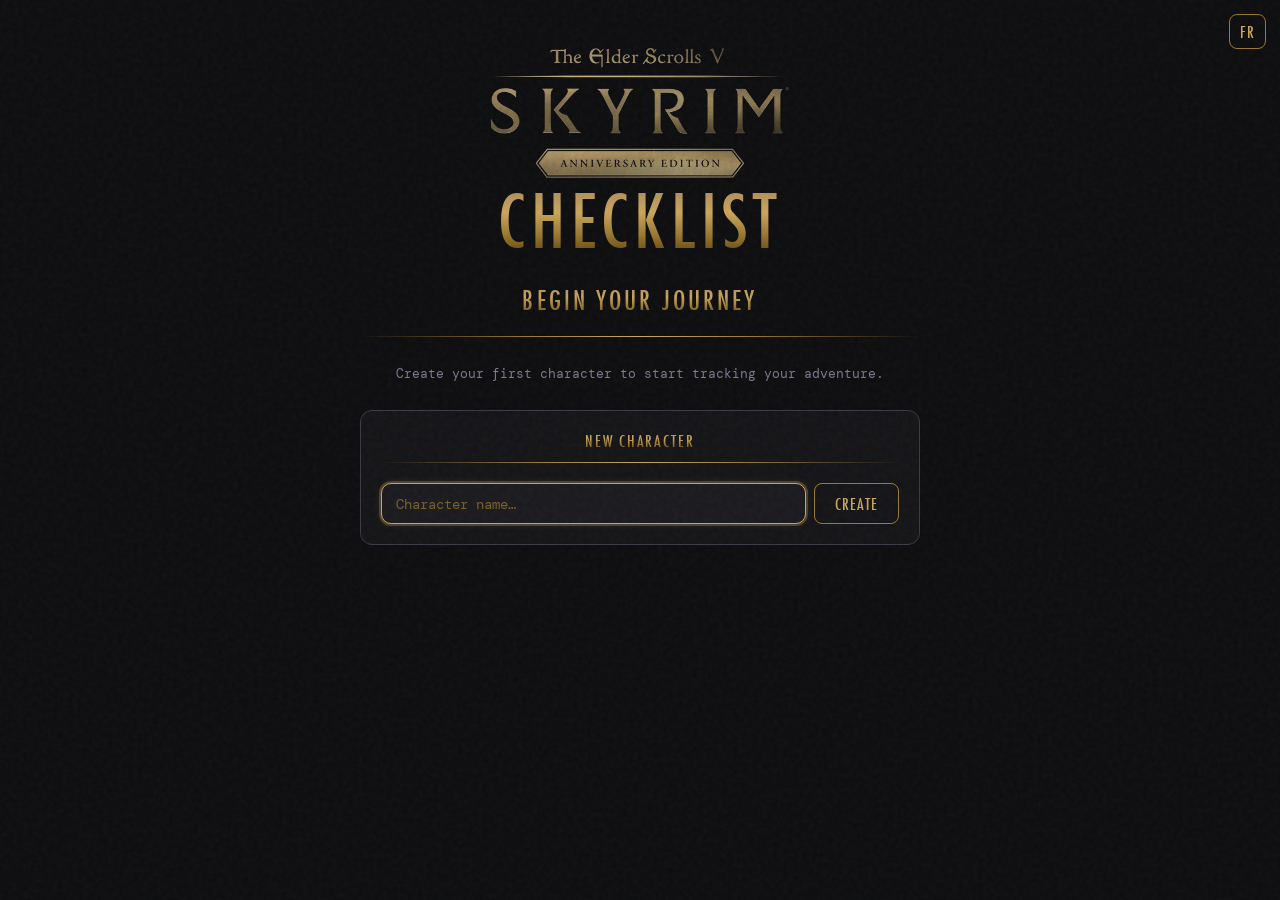
<file: index.html>
<!doctype html>
<html lang="fr">
  <head>
    <meta charset="UTF-8" />
    <meta name="viewport" content="width=device-width, initial-scale=1.0" />
    <meta name="theme-color" content="#0d0d0f" />
    <link rel="icon" type="image/x-icon" href="assets/images/logos/favicon.ico" />
    <title>Skyrim AE Checklist — Personnages</title>

    <link rel="preload" href="assets/images/logos/logo_title.webp" as="image" fetchpriority="high" />

    <link rel="preconnect" href="https://fonts.googleapis.com" />
    <link rel="preconnect" href="https://fonts.gstatic.com" crossorigin />
    <link
      rel="preload"
      as="style"
      href="https://fonts.googleapis.com/css2?family=DM+Mono:wght@300;400;500&family=Syne:wght@400;600;800&display=swap"
      onload="this.onload=null;this.rel='stylesheet'"
    />
    <noscript>
      <link
        href="https://fonts.googleapis.com/css2?family=DM+Mono:wght@300;400;500&family=Syne:wght@400;600;800&display=swap"
        rel="stylesheet"
      />
    </noscript>

    <link rel="stylesheet" href="css/style.css" />
  </head>

  <body>

    <!-- Bouton langue — fixé en haut à droite -->
    <button class="lang-btn" onclick="toggleLang()"></button>

    <main class="welcome-page">

      <div class="welcome-inner">

        <!-- Logo + titre -->
        <div class="welcome-hero">
          <img
            class="welcome-logo"
            src="assets/images/logos/logo_title.webp"
            alt="Skyrim"
            width="512"
            height="224"
            fetchpriority="high"
          />
          <p class="welcome-checklist-label">Checklist</p>
        </div>

        <!-- Titre section — injecté par JS (i18n) -->
        <h1 class="welcome-title" id="welcomeTitle"></h1>

        <!-- Ligne décorative -->
        <div class="welcome-divider"></div>

        <!-- Liste des profils -->
        <div id="profileList" class="welcome-profile-list" role="list"></div>

        <!-- Formulaire nouveau personnage -->
        <div class="welcome-new-wrap">
          <p class="welcome-new-label" id="newCharLabel"></p>
          <div class="welcome-divider"></div>
          <div class="welcome-new-form">
            <input
              type="text"
              id="profileNameInput"
              class="welcome-name-input"
              maxlength="30"
              autocomplete="off"
              aria-label="New character name"
            />
            <button class="welcome-btn-create" id="btnCreate"></button>
          </div>
        </div>

      </div>

    </main>

    <script src="script/i18n.js"></script>
    <script src="script/profiles.js"></script>
    <script>
      /* ── Utilitaires ── */
      function escHtml(s) {
        return String(s)
          .replace(/&/g, '&amp;')
          .replace(/</g, '&lt;')
          .replace(/>/g, '&gt;')
          .replace(/"/g, '&quot;');
      }

      /* ── Applique les traductions aux éléments statiques ── */
      function applyI18n() {
        document.getElementById('welcomeTitle').textContent    = t('selectTitle');
        document.getElementById('newCharLabel').textContent    = t('newCharacter');
        document.getElementById('profileNameInput').placeholder = t('placeholder');
        document.getElementById('btnCreate').textContent       = t('btnCreate');
        document.querySelector('.lang-btn').textContent        = t('langBtn');
      }

      /* ── Redirection vers la checklist ── */
      function playProfile(id) {
        localStorage.setItem(ACTIVE_PROFILE_KEY, id);
        window.location.href = 'skyrim.html';
      }

      /* ── Suppression d'un profil ── */
      function confirmDeleteProfile(id, name) {
        if (!confirm(t('deleteConfirm')(name))) return;
        deleteProfile(id);
        renderProfiles();
      }

      /* ── Rendu de la liste des profils ── */
      function renderProfiles() {
        const profiles = getProfiles();
        const list = document.getElementById('profileList');
        const inner = document.querySelector('.welcome-inner');
        const titleEl = document.getElementById('welcomeTitle');
        const locale = getLang() === 'fr' ? 'fr-CA' : 'en-CA';

        if (profiles.length === 0) {
          inner.classList.add('welcome-inner--first-run');
          titleEl.textContent = t('firstRunTitle');
          const sub = document.createElement('p');
          sub.className = 'welcome-first-run-sub';
          sub.textContent = t('firstRunSub');
          list.innerHTML = '';
          list.appendChild(sub);
          document.getElementById('profileNameInput').focus();
          return;
        }

        inner.classList.remove('welcome-inner--first-run');
        titleEl.textContent = t('selectTitle');

        list.innerHTML = profiles.map(p => {
          const pct  = getProfilePct(p.id);
          const date = new Date(p.createdAt).toLocaleDateString(locale);
          return `
<div class="welcome-profile-card" role="listitem">
  <div class="welcome-card-info">
    <span class="welcome-card-name">${escHtml(p.name)}</span>
    <span class="welcome-card-meta">${pct} · ${t('metaCreated')} ${date}</span>
  </div>
  <div class="welcome-card-actions">
    <button class="welcome-btn-play" onclick="playProfile('${p.id}')">${t('btnPlay')}</button>
    <button class="welcome-btn-delete" onclick="confirmDeleteProfile('${p.id}', '${escHtml(p.name).replace(/'/g, '&#39;')}')" aria-label="Delete ${escHtml(p.name)}">✕</button>
  </div>
</div>`;
        }).join('');
      }

      /* ── Création d'un nouveau personnage ── */
      function handleCreate() {
        const input = document.getElementById('profileNameInput');
        const name = (input.value || '').trim();
        if (!name) { input.focus(); return; }
        const profile = createProfile(name);
        playProfile(profile.id);
      }

      /* ── Init ── */
      migrateV1IfNeeded();
      applyI18n();
      renderProfiles();

      document.getElementById('btnCreate').addEventListener('click', handleCreate);
      document.getElementById('profileNameInput').addEventListener('keydown', e => {
        if (e.key === 'Enter') handleCreate();
      });
    </script>

  </body>
</html>
</file>
<file: css/style.css>
/*
 * style.css — Skyrim Checklist
 * ──────────────────────────────────────────────────────────────
 * Thème sombre inspiré de Skyrim : fond noir, accents dorés,
 * typographies FuturaCondensed (titres) + DM Mono (labels) + Syne (corps).
 *
 * Sections :
 *   1. Reset & polices locales
 *   2. Variables CSS (:root)
 *   3. Base (body, grain overlay)
 *   4. Layout (app, topbar, content)
 *   5. Header — logo, titre, completion %
 *   6. Progress bar globale
 *   7. Onglets (tabs-row, tab-btn)
 *   8. Zone de contenu + défilement
 *   9. Recherche (search-input, search-cat-label)
 *  10. Groupes (group, group-header, knotwork)
 *  11. Grilles de sections (acts-grid, story-radiant)
 *  12. Headers de colonnes/sections (act-col-header, etc.) — PARTAGÉ
 *  13. Items (item, item-label, checkbox, item-name)
 *  14. Storage badge
 *  15. Modal d'information
 *  16. Rendus spéciaux : Daedric · Dragon Shouts · Spells · Enchanting · Alchemy
 *  17. État vide (empty)
 *  18. Responsive (max-width 600px)
 */


/* ══════════════════════════════════════════════════════════════
   1. RESET & POLICES LOCALES
   ══════════════════════════════════════════════════════════════ */

*, *::before, *::after { box-sizing: border-box; margin: 0; padding: 0; }

/*
 * FuturaCondensed — utilisée pour tous les titres, labels majuscules,
 * boutons d'onglets, headers de colonnes. Fallback : Futura, sans-serif.
 */
@font-face {
  font-family: 'FuturaCondensed';
  src: url('../assets/fonts/Futura Condensed.ttf') format('truetype');
  font-weight: normal;
  font-display: swap; /* évite FOIT (flash de texte invisible) */
}

/*
 * DragonscriptRegular — police de l'alphabet Dovazhul (Dragon Language).
 * Utilisée uniquement pour les mots de Dragon Shouts (section Dragon Shouts).
 * Encodage personnalisé via DRAGON_SCRIPT_ENC dans app.js.
 */
@font-face {
  font-family: 'DragonscriptRegular';
  src: url('../assets/fonts/Dragon_script.ttf') format('truetype');
  font-weight: normal;
  font-display: swap;
}


/* ══════════════════════════════════════════════════════════════
   2. VARIABLES CSS
   ══════════════════════════════════════════════════════════════ */

:root {
  /* ── Palette de surface (fond sombre) ── */
  --bg:        #0d0d0f;  /* fond de page */
  --surface:   #141417;  /* topbar, modal */
  --surface2:  #1a1a1e;  /* hover, input */
  --border:    #2a2a30;  /* bordures subtiles */
  --border2:   #3a3a44;  /* bordures actives */

  /* ── Typographie ── */
  --text:      #e8e6f0;  /* texte principal */
  --muted:     #5a5870;  /* texte secondaire, labels discrets */
  --muted2:    #7a7890;
  --done-text: #44424f;  /* texte d'un item coché */
  --danger:    #ff5c6a;  /* erreur storage */

  /* ── Rayon de bordure ── */
  --radius:    10px;

  /* ── Palette dorée — 4 tons utilisés dans tous les dégradés ──
       gold-1: bronze chaud     gold-2: or brillant principal
       gold-3: or moyen         gold-4: or profond / ombré
  */
  --gold-1: #a8885a;
  --gold-2: #c9a55a;
  --gold-3: #9a7830;
  --gold-4: #5c420a;

  /*
   * Dégradés dorés partagés
   * --gold-gradient   : vertical (180deg) — textes, boutons actifs, fonds
   * --gold-line       : horizontal large  — lignes décoratives section-header
   * --gold-line-short : horizontal court  — lignes décoratives col-header
   */
  --gold-gradient:    linear-gradient(180deg, #a8885a 0%, #c9a55a 40%, #9a7830 70%, #5c420a 100%);
  --gold-line:        linear-gradient(90deg, transparent, #9a7830 30%, #c9a55a 50%, #9a7830 70%, transparent);
  --gold-line-short:  linear-gradient(90deg, transparent, #9a7830, transparent);
}


/* ══════════════════════════════════════════════════════════════
   3. BASE
   ══════════════════════════════════════════════════════════════ */

body {
  background-color: var(--bg);
  color: var(--text);
  font-family: 'Syne', sans-serif;
  min-height: 100vh;
  display: flex;
  flex-direction: column;
}

/*
 * Overlay de grain — texture SVG fractalNoise en position fixe,
 * pointer-events:none pour ne pas intercepter les clics.
 * opacity 0.04 : subtil, juste assez pour casser le fond plat.
 */
body::before {
  content: '';
  position: fixed; inset: 0;
  background-image: url("data:image/svg+xml,%3Csvg viewBox='0 0 200 200' xmlns='http://www.w3.org/2000/svg'%3E%3Cfilter id='n'%3E%3CfeTurbulence type='fractalNoise' baseFrequency='0.9' numOctaves='4' stitchTiles='stitch'/%3E%3C/filter%3E%3Crect width='100%25' height='100%25' filter='url(%23n)' opacity='0.04'/%3E%3C/svg%3E");
  pointer-events: none;
  z-index: 0;
}


/* ══════════════════════════════════════════════════════════════
   4. LAYOUT PRINCIPAL
   ══════════════════════════════════════════════════════════════ */

/* .app — wrapper unique, column flex, hauteur 100vh, no overflow */
.app {
  position: relative;
  z-index: 1;
  display: flex;
  flex-direction: column;
  height: 100vh;
  overflow: hidden;
}


/* ══════════════════════════════════════════════════════════════
   5. HEADER (topbar)
   ══════════════════════════════════════════════════════════════ */

/*
 * Topbar fixe en haut, flex-shrink:0 pour ne pas réduire.
 * Contient topbar-head + global-progress + tabs-row.
 */
.topbar {
  flex-shrink: 0;
  padding: 12px 14px 0;
  border-bottom: 1px solid var(--border);
  background: var(--surface);
}

/* Ligne 1 : logo gauche | titre centré (absolu) | stats droite */
.topbar-head {
  position: relative;
  display: flex;
  align-items: center;
  justify-content: space-between;
  margin-bottom: 12px;
}
.topbar-left {
  flex: 1;
  display: flex;
  align-items: center;
}
.topbar-center {
  position: absolute;
  left: 50%;
  transform: translateX(-50%);
}

/* Logo Skyrim — 44px sur mobile, agrandi sur desktop via min-width */
.logo-title {
  height: 44px;
  width: auto;
  display: block;
}

/* Titre "Checklist" — FuturaCondensed, dégradé doré, h1 sémantique */
.checklist-title {
  font-family: 'FuturaCondensed', 'Futura', sans-serif;
  font-size: clamp(36px, 5vw, 64px);
  font-weight: normal;
  letter-spacing: 0.08em;
  text-transform: uppercase;
  background: var(--gold-gradient);
  -webkit-background-clip: text;
  -webkit-text-fill-color: transparent;
  background-clip: text;
  line-height: 1;
}

/* Zone droite : % completion + badge stockage */
.topbar-right {
  flex: 1;
  display: flex;
  flex-direction: column;
  align-items: flex-end;
  justify-content: center;
  gap: 4px;
}
.topbar-right-pct {
  display: flex;
  align-items: baseline;
  gap: 8px;
}

/* "Complete @" masqué sur mobile, visible tablette+ */
.complete-label { display: none; }
/* "localStorage" masqué sur mobile, visible tablette+ */
.storage-label  { display: none; }

/* Labels "Complete @" et pourcentage — FuturaCondensed, dégradé doré */
.complete-label,
.complete-pct {
  font-family: 'FuturaCondensed', 'Futura', sans-serif;
  text-transform: uppercase;
  letter-spacing: 0.08em;
  background: var(--gold-gradient);
  -webkit-background-clip: text;
  -webkit-text-fill-color: transparent;
  background-clip: text;
}
.complete-label { font-size: clamp(20px, 2.2vw, 30px); }
.complete-pct   { font-size: clamp(24px, 2.8vw, 38px); }


/* ══════════════════════════════════════════════════════════════
   6. BARRE DE PROGRESSION GLOBALE
   ══════════════════════════════════════════════════════════════ */

/* Piste (fond) — 2px, séparation visuelle avant les onglets */
.global-progress {
  height: 2px;
  background: var(--border);
  border-radius: 2px;
  overflow: hidden;
  margin-bottom: 14px;
}
/* Remplissage — largeur en % via inline style, transition fluide */
.global-progress-fill {
  height: 100%;
  background: var(--gold-gradient);
  transition: width .4s ease;
}


/* ══════════════════════════════════════════════════════════════
   7. ONGLETS (tabs-row, tabs-wrap, tab-btn)
   ══════════════════════════════════════════════════════════════ */

/*
 * tabs-row — grille 2 colonnes : [220px recherche] [reste : nav tabs]
 * padding: 0 28px 10px aligne horizontalement avec topbar-head
 */
.tabs-row {
  display: grid;
  grid-template-columns: 1fr;
  align-items: center;
  gap: 8px;
  padding: 0 14px 10px;
}

/* tabs-wrap (nav) — flex horizontal défilable, sans scrollbar visible */
.tabs-wrap {
  display: flex;
  gap: 6px;
  flex-wrap: nowrap;
  overflow-x: auto;
  scrollbar-width: none;
  justify-content: flex-start;
  align-items: center;
}
.tabs-wrap::-webkit-scrollbar { display: none; }

/* Bouton d'onglet — FuturaCondensed, uppercase, fond surface */
.tab-btn {
  flex-shrink: 0;
  display: inline-flex;
  align-items: center;
  gap: 5px;
  background: var(--surface);
  border: 1px solid var(--border);
  border-radius: var(--radius);
  color: var(--text);
  cursor: pointer;
  font-family: 'FuturaCondensed', 'Futura', sans-serif;
  font-size: 13px;
  letter-spacing: 0.1em;
  text-transform: uppercase;
  padding: 6px 14px;
  transition: color .15s, background .15s, border-color .15s;
  white-space: nowrap;
}
.tab-btn:hover {
  color: var(--text);
  background: var(--surface2);
  border-color: var(--border2);
}
/* Onglet actif — dégradé doré plein, texte sombre */
.tab-btn.active {
  background: var(--gold-gradient);
  border-color: transparent;
  color: #1a1208;
}

/*
 * Badge done/total sur chaque onglet
 * Peuplé par renderTabBadges() via id="badge-{cat}"
 * Couleur #9090a8 → ratio contraste ~5.7:1 sur fond --surface (WCAG AA ✓)
 */
.tab-badge {
  font-size: 10px;
  letter-spacing: 0;
  color: #9090a8;
  font-family: 'DM Mono', monospace;
  text-transform: none;
}
.tab-btn.active .tab-badge { color: #7a5820; }


/* ══════════════════════════════════════════════════════════════
   8. ZONE DE CONTENU + DÉFILEMENT
   ══════════════════════════════════════════════════════════════ */

/* .content — flex:1 pour remplir l'espace restant sous le topbar */
.content {
  flex: 1;
  display: flex;
  flex-direction: column;
  overflow: hidden;
  padding: 0;
}

/* Zone défilable principale — scrollbar fine, padding latéral réduit mobile */
.list-scroll {
  flex: 1;
  overflow-y: scroll;
  padding: 4px 10px 40px;
  scrollbar-width: thin;
  scrollbar-color: var(--border) transparent;
}
.list-scroll::-webkit-scrollbar { width: 4px; }
.list-scroll::-webkit-scrollbar-thumb { background: var(--border); border-radius: 2px; }


/* ══════════════════════════════════════════════════════════════
   9. RECHERCHE
   ══════════════════════════════════════════════════════════════ */

/* Input de recherche globale — DM Mono, fond surface2 */
.search-input {
  width: 100%;
  background: var(--surface2);
  border: 1px solid var(--border);
  border-radius: var(--radius);
  color: var(--text);
  font-family: 'DM Mono', monospace;
  font-size: 13px;
  padding: 9px 14px;
  outline: none;
  transition: border-color .2s, box-shadow .2s;
}
.search-input::placeholder { color: #7a5e25; }
.search-input:focus {
  border-color: var(--gold-2);
  box-shadow: 0 0 0 2px rgba(169,136,90,.35), 0 0 8px rgba(201,165,90,.15);
}

/*
 * Résultats de recherche — wrapper + groupe d'items
 * Rendu simple : label de groupe (style act-section-header) + liste plate
 * Largeur limitée à 20vw pour un affichage compact en colonne
 */
.search-results-wrap {
  width: 25vw;
  min-width: 260px;
  margin: 0 auto;
}
.search-group { margin-bottom: 4px; }

/* Label de catégorie dans les résultats de recherche globale */
.search-cat-label {
  font-family: 'FuturaCondensed', 'Futura', sans-serif;
  font-size: 11px;
  letter-spacing: 0.12em;
  text-transform: uppercase;
  color: var(--muted);
  padding: 16px 0 6px;
  border-bottom: 1px solid var(--border);
  margin-bottom: 4px;
}
.search-cat-label:first-child { padding-top: 0; }


/* ══════════════════════════════════════════════════════════════
   10. GROUPES (group, group-header, knotwork)
   ══════════════════════════════════════════════════════════════ */

/* Conteneur d'un groupe — margin-bottom pour espacement vertical */
.group { margin-bottom: 4px; }

/* En-tête de groupe — cliquable, highlight au hover */
.group-header {
  display: flex;
  align-items: center;
  gap: 8px;
  padding: 8px 12px;
  cursor: pointer;
  border-radius: 8px;
  transition: background .15s;
  user-select: none;
}
.group-header:hover { background: var(--surface2); }

/* Variante avec knotwork PNG/WebP — fond noir, display block, no hover tint */
.group-header:has(.group-knotwork-wrap) {
  background: #000;
  border-radius: 12px;
  padding: 10px;
  display: block;
  position: relative;
}
.group-header:has(.group-knotwork-wrap):hover { background: #000; }


/* Wrapper relatif pour positionner le texte % par-dessus l'image knotwork */
.group-knotwork-wrap {
  position: relative;
}
/* Variante sans image — centrage flex du texte doré */
.group-knotwork-wrap.no-img {
  display: flex;
  align-items: center;
  justify-content: center;
  padding: 10px 0;
}

/* Texte "Groupe — X%" centré par-dessus le knotwork */
.group-knotwork-pct {
  position: absolute;
  left: 50%;
  top: 50%;
  transform: translate(-50%, -50%);
  font-family: 'FuturaCondensed', 'Futura', sans-serif;
  font-size: clamp(20px, 2.5vw, 34px);
  letter-spacing: 0.08em;
  background: var(--gold-gradient);
  -webkit-background-clip: text;
  -webkit-text-fill-color: transparent;
  background-clip: text;
  pointer-events: none;
}
/* Partie "— X%" — masquée sur mobile, visible desktop+ */
.knotwork-pct-value { display: none; }

/* Sans image : positionnement statique au lieu d'absolu */
.group-knotwork-wrap.no-img .group-knotwork-pct {
  position: relative;
  left: unset;
  top: unset;
  transform: none;
}

/*
 * Image knotwork — 1600×115px source (WebP), affichée à max-height 70px.
 * width:100% + object-fit:contain → respecte le ratio, remplit la largeur.
 */
.group-knotwork {
  width: 100%;
  height: auto;
  max-height: 70px;
  object-fit: contain;
  display: block;
}

/* Liste d'items du groupe — masquée quand .collapsed */
.group-items {
  list-style: none;
  padding: 0 0 4px 12px;
}
.group.collapsed .group-items { display: none; }


/* ══════════════════════════════════════════════════════════════
   11. GRILLES DE SECTIONS (acts-grid, story-radiant)
   ══════════════════════════════════════════════════════════════ */

/*
 * story-radiant-wrap — layout story + radiant côte à côte
 * Story : 25% de largeur (liste plate des items de l'arc narratif)
 * Radiant : 75% restants (grille des actes/colonnes)
 */
.story-radiant-wrap {
  display: flex;
  flex-direction: column;
  gap: 0;
  align-items: start;
  padding: 4px 4px 10px;
}
.story-section { flex: 0 0 100%; width: 100%; }
.story-section .act-section-header,
.radiant-section .act-section-header {
  padding-left: 0;
  padding-right: 0;
}
.radiant-section {
  flex: 0 0 100%;
  width: 100%;
  min-width: 0;
}
.radiant-section .acts-grid { padding: 0; }

/* acts-grid — 1 colonne mobile, 2 colonnes tablette, 3 colonnes desktop */
.acts-grid {
  display: grid;
  grid-template-columns: 1fr;
  gap: 0 12px;
  padding: 8px 10px 10px;
  align-items: start;
}
.act-col .group-items { padding: 0; }

/* Séparateur d'acte dans les listes plates (mode collapsed-fallback) */
.act-divider {
  list-style: none;
  display: flex;
  align-items: center;
  gap: 10px;
  padding: 10px 4px 6px;
  font-family: 'DM Mono', monospace;
  font-size: 16px;
  letter-spacing: 0.15em;
  color: var(--muted);
  text-transform: uppercase;
}
.act-divider::before,
.act-divider::after {
  content: '';
  flex: 1;
  height: 1px;
  background: var(--border);
}


/* ══════════════════════════════════════════════════════════════
   12. HEADERS DE COLONNES / SECTIONS — STYLES PARTAGÉS
   ══════════════════════════════════════════════════════════════

   Quatre éléments partagent la même structure visuelle :
     • .act-col-header     — en-tête d'une colonne d'acte (quêtes)
     • .act-section-header — en-tête d'une section plate (Story, Innkeepers…)
     • .daedric-prince     — en-tête d'une carte Daedric
     • .search-group-label — en-tête de groupe dans les résultats de recherche
   Différence : padding légèrement différent, ligne décorative différente.
   ══════════════════════════════════════════════════════════════ */

/* Propriétés communes aux quatre types de header */
.act-col-header,
.act-section-header,
.daedric-prince,
.search-group-label {
  display: flex;
  align-items: center;
  gap: 8px;
  font-family: 'FuturaCondensed', 'Futura', sans-serif;
  font-size: 22px;
  letter-spacing: 0.12em;
  text-transform: uppercase;
  /* Dégradé doré sur le texte */
  background: var(--gold-gradient);
  -webkit-background-clip: text;
  -webkit-text-fill-color: transparent;
  background-clip: text;
}

/* Padding spécifique par type */
.act-col-header,
.daedric-prince      { padding: 14px 4px 6px; }
.act-section-header  { padding: 14px 10px 6px; }
.search-group-label  { padding: 10px 10px 4px; font-size: 18px; }

/*
 * Lignes décoratives ::before / ::after
 * Les pseudo-éléments héritent de -webkit-text-fill-color transparent,
 * il faut reset avec initial pour que background: ... soit visible.
 */
.act-col-header::before,
.act-col-header::after,
.daedric-prince::before,
.daedric-prince::after,
.search-group-label::before,
.search-group-label::after {
  content: '';
  flex: 1;
  height: 1px;
  background: var(--gold-line-short); /* ligne courte */
  -webkit-text-fill-color: initial;
}
.act-section-header::before,
.act-section-header::after {
  content: '';
  flex: 1;
  height: 1px;
  background: var(--gold-line); /* ligne large avec point lumineux central */
  -webkit-text-fill-color: initial;
}


/* ══════════════════════════════════════════════════════════════
   13. ITEMS (item, item-label, checkbox, item-name, info-btn)
   ══════════════════════════════════════════════════════════════ */

/* Ligne d'item — hover léger, fondu si coché */
.item {
  border-radius: 8px;
  transition: background .15s;
}
.item:hover { background: var(--surface2); }
.item.done  { opacity: .5; }

/* Label cliquable — flex horizontal, gap 10px */
.item-label {
  display: flex;
  align-items: center;
  gap: 10px;
  padding: 7px 10px;
  cursor: pointer;
  width: 100%;
}

/*
 * Checkbox personnalisée :
 *   .cb-wrap   — position relative pour overlay .cb-box
 *   input[type=checkbox] — masqué (display:none)
 *   .cb-box    — carré 16×16 px, bordure muted, fond doré si checked
 *   .cb-box::after — coche (checkmark) animée au checked
 */
.cb-wrap {
  position: relative;
  flex-shrink: 0;
}
.cb-wrap input[type=checkbox] { display: none; }
.cb-box {
  display: flex;
  align-items: center;
  justify-content: center;
  width: 16px;
  height: 16px;
  border: 1.5px solid var(--muted);
  border-radius: 4px;
  transition: all .2s;
  flex-shrink: 0;
}
.cb-wrap input:checked + .cb-box {
  background: linear-gradient(135deg, var(--gold-1), var(--gold-2), var(--gold-3));
  border-color: transparent;
}
/* Coche (checkmark) — apparaît via scale au checked */
.cb-box::after {
  content: '';
  width: 4px;
  height: 7px;
  border: 1.5px solid transparent;
  border-right: 1.5px solid #fff;
  border-bottom: 1.5px solid #fff;
  transform: rotate(45deg) scale(0);
  transition: transform .12s ease;
  margin-top: -2px;
}
.cb-wrap input:checked + .cb-box::after { transform: rotate(45deg) scale(1); }

/* Nom de l'item — barré et atténué si coché */
.item-name {
  font-size: 16px;
  word-break: break-word;
  transition: color .2s;
}
.item.done .item-name {
  color: var(--done-text);
  text-decoration: line-through;
}

/* Sous-texte compact — masqué sur mobile, visible desktop+ */
.item-sub {
  display: none;
  font-family: 'DM Mono', monospace;
  font-size: 10px;
  color: var(--muted);
  white-space: nowrap;
  overflow: hidden;
  text-overflow: ellipsis;
  max-width: 260px;
  flex-shrink: 0;
  margin-left: auto;
}

/* Bouton d'info ⓘ — ouvre le modal de détail */
.info-btn {
  flex-shrink: 0;
  background: none;
  border: none;
  color: var(--gold-3);
  font-size: 20px;
  cursor: pointer;
  padding: 4px 8px 4px 2px;
  line-height: 1;
  margin-left: auto;
  transition: color .15s, transform .15s;
}
.info-btn:hover { color: var(--gold-2); transform: scale(1.15); }


/* ══════════════════════════════════════════════════════════════
   14. STORAGE BADGE
   ══════════════════════════════════════════════════════════════ */

/*
 * Indicateur de statut du localStorage :
 *   data-state="saved"  → dot vert lumineux
 *   data-state="saving" → dot jaune pulsant (animation 0.6s)
 *   data-state="error"  → dot rouge
 * Géré par setBadge() dans app.js.
 */
/*
 * #9090a8 → ratio contraste ~5.7:1 sur fond --surface (WCAG AA ✓)
 * (--muted #5a5870 ne passait pas à 2.7:1)
 */
.storage-badge {
  display: flex;
  align-items: center;
  gap: 5px;
  font-family: 'DM Mono', monospace;
  font-size: 11px;
  letter-spacing: 0.08em;
  color: #9090a8;
}
.dot {
  width: 6px;
  height: 6px;
  border-radius: 50%;
  flex-shrink: 0;
  transition: background .3s, box-shadow .3s;
}
.storage-badge[data-state="saved"]  .dot { background: #44ff99; box-shadow: 0 0 6px #44ff99; }
.storage-badge[data-state="saving"] .dot { background: #ffd84d; box-shadow: 0 0 6px #ffd84d; animation: pulse-dot .6s ease-in-out infinite alternate; }
.storage-badge[data-state="error"]  .dot { background: var(--danger); box-shadow: 0 0 6px var(--danger); }

@keyframes pulse-dot {
  from { opacity: 1; }
  to   { opacity: 0.3; }
}


/* ══════════════════════════════════════════════════════════════
   15. MODAL D'INFORMATION
   ══════════════════════════════════════════════════════════════ */

/*
 * Overlay : fixed fullscreen, fond semi-transparent.
 * Par défaut opacity:0 + pointer-events:none (caché).
 * Classe .open ajoutée par openInfoModal() → visible + interactif.
 */
.info-modal-overlay {
  position: fixed;
  inset: 0;
  background: rgba(0,0,0,.65);
  display: flex;
  align-items: center;
  justify-content: center;
  z-index: 1000;
  opacity: 0;
  pointer-events: none;
  transition: opacity .2s;
}
.info-modal-overlay.open {
  opacity: 1;
  pointer-events: all;
}

/* Boîte modale — max 640px, bordure dorée, animation translateY */
.info-modal {
  position: relative;
  background: var(--surface);
  border: 1px solid var(--gold-3);
  border-radius: 12px;
  padding: 28px 20px;
  width: min(640px, 92vw);
  box-shadow: 0 0 40px rgba(0,0,0,.6), 0 0 0 1px rgba(201,165,90,.1);
  transform: translateY(12px);
  transition: transform .2s;
}
.info-modal-overlay.open .info-modal { transform: translateY(0); }

/* Bouton fermer ✕ — coin supérieur droit */
.info-modal-close {
  position: absolute;
  top: 14px;
  right: 18px;
  background: none;
  border: none;
  color: var(--muted);
  font-size: 16px;
  cursor: pointer;
  padding: 4px 6px;
  transition: color .15s;
}
.info-modal-close:hover { color: var(--text); }

/* Titre de la fiche — h2 avec id="infoModalTitle" pour aria-labelledby */
.info-modal-title {
  font-family: 'FuturaCondensed', 'Futura', sans-serif;
  font-size: 22px;
  letter-spacing: .08em;
  text-transform: uppercase;
  background: var(--gold-gradient);
  -webkit-background-clip: text;
  -webkit-text-fill-color: transparent;
  background-clip: text;
  margin-bottom: 24px;
}

/* Rangées d'informations — label + valeur empilés verticalement */
.info-modal-rows { display: flex; flex-direction: column; gap: 16px; }
.info-row        { display: flex; flex-direction: column; gap: 4px; }
.info-label {
  font-family: 'DM Mono', monospace;
  font-size: 11px;
  letter-spacing: .1em;
  text-transform: uppercase;
  color: var(--gold-3);
}
.info-val {
  font-size: 15px;
  color: var(--text);
  line-height: 1.5;
}


/* ══════════════════════════════════════════════════════════════
   16. RENDUS SPÉCIAUX
   ══════════════════════════════════════════════════════════════ */

/* ── 16a. Daedric Card Grid ── */
/*
 * 4 colonnes, une par prince Daedrique.
 * Chaque carte : header prince + liste d'une quête.
 * Géré par QUEST_CARD_GROUPS dans app.js.
 */
.daedric-grid {
  display: grid;
  grid-template-columns: 1fr;
  gap: 0 12px;
  padding: 8px 10px 16px;
  align-items: start;
}
.daedric-card {
  display: flex;
  flex-direction: column;
  align-items: stretch;
  gap: 0;
  cursor: pointer;
  transition: opacity .2s;
  padding-bottom: 10px;
}
.daedric-card.done { opacity: 0.4; }
/* .daedric-prince — styles partagés dans section 12, padding override ci-dessus */

/* ── 16b. Dragon Shouts ── */
/*
 * Grille 3 colonnes (27 cris × 3 mots = 81 items).
 * Chaque cellule : checkbox + mot latin (FuturaCondensed) + DragonScript + traduction.
 */
.shout-list {
  list-style: none;
  margin: 0;
  padding: 4px 14px 14px;
}
/* Traduction anglaise entre parenthèses (dans item-sub) */
.word-en::before { content: '('; }
.word-en::after  { content: ')'; }
/* Mot en alphabet Dragon — DragonscriptRegular, dégradé doré lumineux (dans item-sub) */
.word-dragon {
  font-family: 'DragonscriptRegular', serif;
  font-size: 20px;
  line-height: 1;
  color: var(--text);
  flex: 1;
  text-align: center;
}

/* ── 16c. Spells ── */
/*
 * Icône de sort (28×28 px, circulaire).
 * Posée avant la checkbox dans renderItemsHtml (isSpells branch).
 */
.spell-icon {
  width: 28px;
  height: 28px;
  border-radius: 50%;
  flex-shrink: 0;
  object-fit: cover;
}
.item .spell-icon { margin-right: 2px; }

/* Header d'école de magie : [icône] NOM [icône] — grid 3 colonnes fixes */
.group-header:has(.spell-school-header) {
  background: #000;
  border-radius: 12px;
  padding: 6px 10px;
  display: block;
}
.group-header:has(.spell-school-header):hover { background: #000; }
.spell-school-header {
  display: flex;
  align-items: center;
  justify-content: center;
  gap: 10px;
  width: 100%;
}
.spell-school-name {
  font-family: 'FuturaCondensed', 'Futura', sans-serif;
  font-size: 22px;
  letter-spacing: 0.1em;
  text-align: center;
  background: var(--gold-gradient);
  -webkit-background-clip: text;
  -webkit-text-fill-color: transparent;
  background-clip: text;
}
.spell-school-icon {
  width: 48px;
  height: 48px;
  object-fit: contain;
  filter: brightness(6) saturate(1.4);
}
.spell-school-alteration { gap: 15px; }
.spell-school-illusion    { gap: 27px; }
.spell-school-destruction .spell-school-icon { filter: brightness(2) sepia(1) hue-rotate(340deg) saturate(6); }
.spell-school-conjuration .spell-school-icon  { filter: brightness(2) sepia(1) hue-rotate(205deg) saturate(5); }
.spell-school-alteration .spell-school-icon   { filter: brightness(2) sepia(1) hue-rotate(50deg)  saturate(4); }
.spell-school-restoration .spell-school-icon  { filter: brightness(4) sepia(1) hue-rotate(30deg)  saturate(1.5); }
.spell-school-illusion .spell-school-icon     { filter: brightness(2) sepia(1) hue-rotate(270deg) saturate(4); }

/* ── 16d. Enchanting Effects ── */
/*
 * 6 colonnes compactes pour les 53 effets d'enchantement
 * (18 armes + 35 armures).
 */
.enchant-grid {
  display: grid;
  grid-template-columns: 1fr;
  gap: 2px 8px;
  list-style: none;
  padding: 4px 12px 8px;
}
.enchant-grid .item .item-label { gap: 6px; }

/* ── 16e. Alchemy Ingredients ── */
/*
 * 5 colonnes, icônes WebP 56×56 px, 183 ingrédients alphabétiques.
 * 2 sections : Ingredients (actif) + Potions (placeholder "Data coming soon").
 */
.alchemy-grid {
  display: grid;
  grid-template-columns: 1fr;
  gap: 4px 12px;
  list-style: none;
  padding: 8px 12px 12px;
}
.alchemy-grid .item-label { gap: 8px; align-items: center; }
/* Icône de l'ingrédient — 44px mobile, 56px desktop+ */
.alchemy-img {
  width: 44px;
  height: 44px;
  object-fit: contain;
  flex-shrink: 0;
  margin: 0 5px;
}
.alchemy-grid .item-name { font-size: 17px; }
/* Placeholder de la section Potions */
.alchemy-coming-soon {
  color: var(--gold-2);
  font-family: 'DM Mono', monospace;
  font-size: 14px;
  padding: 16px;
  opacity: 0.5;
}

/* ── Potions section ── */
/* Icône item potion — mobile : 44px, desktop : 56px */
.potion-img {
  width: 44px;
  height: 44px;
  object-fit: contain;
  flex-shrink: 0;
  margin: 0 5px;
}
.potion-grid .item-name { font-size: 17px; }

/* Sous-header Health / Magicka / Stamina / Skill */
.potion-subgroup { margin-bottom: 4px; }
.group-header + .potion-subgroup { margin-top: 4px; }
.potion-subgroup-header {
  background: #000;
  border-radius: 10px;
  padding: 7px 10px;
  display: flex;
  align-items: center;
  justify-content: center;
  cursor: pointer;
  user-select: none;
}
.potion-subgroup-header:hover { opacity: 0.85; }
.potion-sub-name {
  font-family: 'FuturaCondensed', 'Futura', sans-serif;
  font-size: 18px;
  letter-spacing: 0.1em;
  text-align: center;
  background: var(--gold-gradient);
  -webkit-background-clip: text;
  -webkit-text-fill-color: transparent;
  background-clip: text;
}

/* Sous-sous-header Fortify type (dans Skill) — collapsible */
.potion-type-block { margin-top: 6px; }
.potion-type-header {
  padding: 4px 12px 2px;
  color: var(--gold-2);
  font-family: 'DM Mono', monospace;
  font-size: 11px;
  letter-spacing: 0.1em;
  text-transform: uppercase;
  opacity: 0.6;
  border-left: 2px solid var(--gold-2);
  margin: 0 12px 2px;
  cursor: pointer;
  user-select: none;
  display: flex;
  align-items: center;
  justify-content: space-between;
}
.potion-type-header:hover { opacity: 0.9; }
.potion-type-chevron {
  font-size: 9px;
  opacity: 0.7;
  flex-shrink: 0;
}

@media (min-width: 900px) {
  .potion-img { width: 56px; height: 56px; }
  .potion-sub-name { font-size: 20px; }
}


/* ══════════════════════════════════════════════════════════════
   17. PROFILS — Bouton topbar (skyrim.html) + Page d'accueil (index.html)
   ══════════════════════════════════════════════════════════════ */

/* ── Bouton langue FR / EN ── */
.search-lang-wrap {
  display: flex;
  gap: 6px;
  align-items: center;
}

.lang-btn {
  flex-shrink: 0;
  background: transparent;
  border: 1px solid var(--gold-3);
  border-radius: 8px;
  color: var(--gold-2);
  font-family: 'FuturaCondensed', 'Futura', sans-serif;
  font-size: 16px;
  letter-spacing: 0.08em;
  padding: 7px 10px;
  cursor: pointer;
  text-transform: uppercase;
  transition: background 0.15s;
}
.lang-btn:hover { background: rgba(201, 165, 90, 0.12); }

/* Sur index.html, lang-btn est enfant direct de body → fixé en haut à droite */
body > .lang-btn {
  position: fixed;
  top: 14px;
  right: 14px;
  z-index: 100;
}

/* ── Bouton "personnage actif" dans la topbar de skyrim.html ── */
.character-btn {
  display: inline-block;
  background: transparent;
  border: 1px solid var(--border2);
  border-radius: 6px;
  color: var(--gold-2);
  font-family: 'FuturaCondensed', 'Futura', sans-serif;
  font-size: 13px;
  letter-spacing: 0.06em;
  padding: 3px 9px;
  cursor: pointer;
  text-decoration: none;
  text-transform: uppercase;
  transition: border-color 0.15s, background 0.15s;
  white-space: nowrap;
  max-width: 110px;
  overflow: hidden;
  text-overflow: ellipsis;
  flex-shrink: 0;
}
.character-btn:hover {
  background: var(--surface2);
  border-color: var(--gold-3);
}

/* ── Page d'accueil — layout plein viewport ── */
.welcome-page {
  min-height: 100vh;
  display: flex;
  align-items: flex-start;
  justify-content: center;
  padding: 32px 16px 24px;
}

/* Boîte centrale */
.welcome-inner {
  width: 100%;
  max-width: 560px;
  display: flex;
  flex-direction: column;
  align-items: center;
  gap: 0;
}

/* Bloc hero : logo + "CHECKLIST" */
.welcome-hero {
  display: flex;
  flex-direction: column;
  align-items: center;
  margin-bottom: 28px;
}

/* Logo — plus grand que sur la topbar */
.welcome-logo {
  height: 100px;
  width: auto;
  margin-bottom: 6px;
}

/* "CHECKLIST" sous le logo — même style que dans skyrim.html */
.welcome-checklist-label {
  font-family: 'FuturaCondensed', 'Futura', sans-serif;
  font-size: clamp(42px, 10vw, 72px);
  font-weight: normal;
  letter-spacing: 0.08em;
  text-transform: uppercase;
  background: var(--gold-gradient);
  -webkit-background-clip: text;
  -webkit-text-fill-color: transparent;
  background-clip: text;
  line-height: 1;
  margin: 0;
}

/* "Select a Character" */
.welcome-title {
  font-family: 'FuturaCondensed', 'Futura', sans-serif;
  font-size: 20px;
  font-weight: normal;
  letter-spacing: 0.12em;
  text-transform: uppercase;
  background: var(--gold-gradient);
  -webkit-background-clip: text;
  -webkit-text-fill-color: transparent;
  background-clip: text;
  text-align: center;
  margin-bottom: 16px;
}

/* Ligne décorative dorée */
.welcome-divider {
  width: 100%;
  height: 1px;
  background: var(--gold-line);
  margin-bottom: 20px;
}

/* Liste des profils */
.welcome-profile-list {
  width: 100%;
  display: flex;
  flex-direction: column;
  gap: 8px;
  margin-bottom: 20px;
  height: 217px;
  overflow-y: auto;
  /* scrollbar discrète */
  scrollbar-width: thin;
  scrollbar-color: var(--gold-4) transparent;
}
.welcome-empty {
  color: var(--muted);
  font-family: 'DM Mono', monospace;
  font-size: 13px;
  text-align: center;
  padding: 20px 0;
}

/* Premier lancement — aucun profil existant */
.welcome-inner--first-run .welcome-title {
  font-size: 26px;
  margin-bottom: 20px;
}
.welcome-inner--first-run .welcome-profile-list {
  height: auto;
  min-height: 0;
  margin-bottom: 12px;
}
.welcome-first-run-sub {
  font-family: 'DM Mono', monospace;
  font-size: 13px;
  color: var(--muted2);
  text-align: center;
  padding: 8px 0 16px;
  margin: 0;
}
.welcome-inner--first-run .welcome-new-wrap {
  border: 1px solid var(--border2);
  border-radius: 12px;
  padding: 20px;
  width: 100%;
  box-sizing: border-box;
  background: var(--surface);
}
.welcome-inner--first-run .welcome-new-label {
  font-size: 16px;
}

/* Carte de profil */
.welcome-profile-card {
  background: var(--surface);
  border: 1px solid var(--border);
  border-radius: 10px;
  padding: 12px 14px;
  display: flex;
  align-items: center;
  justify-content: space-between;
  gap: 12px;
  transition: border-color 0.15s;
}
.welcome-profile-card:hover { border-color: var(--border2); }

.welcome-card-info {
  display: flex;
  flex-direction: column;
  gap: 3px;
  min-width: 0;
}
.welcome-card-name {
  font-family: 'FuturaCondensed', 'Futura', sans-serif;
  font-size: 20px;
  letter-spacing: 0.06em;
  text-transform: uppercase;
  background: var(--gold-gradient);
  -webkit-background-clip: text;
  -webkit-text-fill-color: transparent;
  background-clip: text;
  overflow: hidden;
  text-overflow: ellipsis;
  white-space: nowrap;
}
.welcome-card-meta {
  font-family: 'DM Mono', monospace;
  font-size: 11px;
  color: var(--muted2);
}

.welcome-card-actions {
  display: flex;
  gap: 6px;
  flex-shrink: 0;
}
.welcome-btn-play {
  background: transparent;
  border: 1px solid var(--gold-3);
  border-radius: 7px;
  color: var(--gold-2);
  font-family: 'FuturaCondensed', 'Futura', sans-serif;
  font-size: 14px;
  letter-spacing: 0.05em;
  padding: 6px 14px;
  cursor: pointer;
  transition: background 0.15s;
  white-space: nowrap;
}
.welcome-btn-play:hover { background: rgba(201, 165, 90, 0.12); }
.welcome-btn-delete {
  background: transparent;
  border: 1px solid var(--danger);
  border-radius: 7px;
  color: var(--danger);
  font-size: 14px;
  padding: 6px 10px;
  cursor: pointer;
  transition: background 0.15s;
}
.welcome-btn-delete:hover { background: rgba(255, 92, 106, 0.12); }

/* Section nouveau personnage */
.welcome-new-wrap {
  width: 100%;
  border-top: 1px solid var(--border);
  padding-top: 20px;
}
.welcome-new-label {
  font-family: 'FuturaCondensed', 'Futura', sans-serif;
  font-size: 20px;
  font-weight: normal;
  letter-spacing: 0.12em;
  text-transform: uppercase;
  background: var(--gold-gradient);
  -webkit-background-clip: text;
  -webkit-text-fill-color: transparent;
  background-clip: text;
  text-align: center;
  width: 100%;
  margin-bottom: 12px;
}
.welcome-new-form {
  display: flex;
  gap: 8px;
}
.welcome-name-input {
  flex: 1;
  background: var(--surface2);
  border: 1px solid var(--gold-3);
  border-radius: var(--radius);
  color: var(--gold-2);
  font-family: 'DM Mono', monospace;
  font-size: 14px;
  padding: 10px 14px;
  outline: none;
  transition: border-color .2s, box-shadow .2s;
  min-width: 0;
}
.welcome-name-input::placeholder { color: #7a5e25; }
.welcome-name-input:focus {
  border-color: var(--gold-2);
  box-shadow: 0 0 0 2px rgba(169,136,90,.35), 0 0 8px rgba(201,165,90,.15);
}
.welcome-btn-create {
  background: transparent;
  border: 1px solid var(--gold-3);
  border-radius: 8px;
  color: var(--gold-2);
  font-family: 'FuturaCondensed', 'Futura', sans-serif;
  font-size: 16px;
  letter-spacing: 0.06em;
  padding: 10px 20px;
  cursor: pointer;
  text-transform: uppercase;
  transition: background 0.15s;
  white-space: nowrap;
  flex-shrink: 0;
}
.welcome-btn-create:hover { background: rgba(201, 165, 90, 0.12); }

/* ── Responsive (mobile-first) ── */
@media (min-width: 600px) {
  .welcome-page          { padding: 48px 20px 32px; }
  .welcome-logo          { height: 130px; }
  .welcome-title         { font-size: 24px; }
  .welcome-card-name     { font-size: 22px; }
  .character-btn         { font-size: 15px; max-width: 150px; }
}


/* ══════════════════════════════════════════════════════════════
   18. ÉTAT VIDE
   ══════════════════════════════════════════════════════════════ */

/* Affiché quand une catégorie est vide ou aucun résultat de recherche */
.empty {
  text-align: center;
  padding: 60px 0;
  color: var(--muted);
  font-family: 'DM Mono', monospace;
  font-size: 13px;
}
.empty-icon {
  display: block;
  font-size: 32px;
  margin-bottom: 12px;
  opacity: .3;
}


/* ══════════════════════════════════════════════════════════════
   19. RESPONSIVE — mobile first (min-width)
   Base = mobile. Overrides progressifs : 600px tablette, 900px desktop.
   ══════════════════════════════════════════════════════════════ */

/* ── Tablette (≥ 600px) ── */
@media (min-width: 600px) {
  /* Topbar : plus d'espace */
  .topbar { padding: 16px 20px 0; }

  /* "Complete @" et "localStorage" réapparaissent */
  .complete-label { display: inline; }
  .storage-label  { display: inline; }

  /* Knotwork % — visible tablette+ */
  .knotwork-pct-value { display: inline; }

  /* Tabs row : [lang-btn + recherche] + onglets côte à côte */
  .tabs-row {
    grid-template-columns: 230px 1fr;
    gap: 10px;
    padding: 0 20px 10px;
  }

  /* Zone de contenu : plus de padding */
  .list-scroll { padding: 0 20px 40px; }

  /* Enchanting : 1 colonne */
  .enchant-grid { grid-template-columns: 1fr; }

  /* Alchemy : 1 colonne */
  .alchemy-grid        { grid-template-columns: 1fr; }
  .alchemy-img         { width: 50px; height: 50px; }

/* Modal : padding et tailles plein format */
  .info-modal          { padding: 36px 42px; }
  .info-modal-title    { font-size: 30px; }
  .info-val            { font-size: 17px; }

  /* Acts : 2 colonnes dès tablette */
  .acts-grid { grid-template-columns: repeat(2, 1fr); }

  /* Quest layout : story (25%) + radiant (75%) côte à côte dès 600px */
  .story-radiant-wrap  { flex-direction: row; gap: 16px; padding: 4px 10px 10px; }
  .story-section       { flex: 0 0 25%; width: auto; }
  .radiant-section     { flex: 0 0 75%; width: auto; }
}

/* ── Desktop (≥ 900px) ── */
@media (min-width: 900px) {
  /* Topbar : padding plein format */
  .topbar { padding: 20px 28px 0; }

  /* Logo plein format */
  .logo-title { height: clamp(56px, 6vw, 80px); }

  /* Tabs row : largeur [lang-btn + recherche] fixe 270px */
  .tabs-row {
    grid-template-columns: 270px 1fr;
    gap: 12px;
    padding: 0 28px 10px;
  }

  /* Zone de contenu : padding max */
  .list-scroll { padding: 0 28px 40px; }

  /* Sous-texte visible */
  .item-sub { display: inline; }

  /* Résultats de recherche : largeur limitée */
  .search-results-wrap {
    width: 25vw;
    min-width: 260px;
  }

  /* Acts : 3 colonnes */
  .acts-grid { grid-template-columns: repeat(3, 1fr); gap: 0 12px; }

  /* Daedric : 4 colonnes */
  .daedric-grid { grid-template-columns: repeat(4, 1fr); }

  /* Bouton info : taille réduite sur desktop (20px suffisant partout) */
  .info-btn { font-size: 15px; }

  /* Enchanting : 1 colonne */
  .enchant-grid { grid-template-columns: 1fr; }

  /* Alchemy : 1 colonne */
  .alchemy-grid { grid-template-columns: 1fr; }
  .alchemy-img  { width: 56px; height: 56px; }

  /* Achievements mobile : description sous le nom */
  .achievement-label { grid-template-columns: 28px 36px 1fr; grid-template-rows: auto auto; }
  .achievement-img   { width: 32px; height: 32px; }
  .achievement-desc  { grid-column: 3; grid-row: 2; padding-top: 2px; font-size: 10px; }
  .achievement-name  { font-size: 13px; }

}

/* ════════════════════════════════════════════════════════════════
   ACHIEVEMENTS
   ════════════════════════════════════════════════════════════════ */

/* Mobile : 1 colonne, sections collapsibles normales */
.achievement-grid {
  display: block;
}
/* % toujours visible dans les achievements (toutes tailles) */
.achievement-grid .knotwork-pct-value { display: inline; }

/* Desktop ≥ 900px : 4 colonnes, sections toujours ouvertes */
@media (min-width: 900px) {
  .achievement-grid {
    display: grid;
    grid-template-columns: repeat(4, 1fr);
    gap: 0 1px;
    background: var(--border);
    border: 1px solid var(--border);
    border-radius: 8px;
    overflow: hidden;
  }
  /* Force les sections ouvertes sur desktop */
  .achievement-grid .group.collapsed .group-items { display: block; }
  .achievement-grid .group-header { cursor: default; pointer-events: none; }
  /* Retire l'indicateur collapsed du header */
  .achievement-grid .group.collapsed .group-header { opacity: 1; }
}
.achievement-section {
  background: var(--bg);
  min-width: 0;
}

/* Sur desktop, background blanc pour chaque colonne */
@media (min-width: 900px) {
  .achievement-grid .group { background: var(--bg); }
}

/* Header de sous-groupe dans Skyrim */
.achievement-subgroup { margin-bottom: 4px; }
.achievement-subgroup-header {
  font-family: 'DM Mono', monospace;
  font-size: 11px;
  letter-spacing: 0.1em;
  text-transform: uppercase;
  color: var(--muted2);
  padding: 10px 8px 4px;
  border-bottom: 1px solid var(--border);
  margin-bottom: 2px;
}

/* Liste et ligne */
.achievement-list {
  list-style: none;
  margin: 0;
  padding: 0;
}
.achievement-row { border-bottom: 1px solid var(--border); }
.achievement-row:last-child { border-bottom: none; }
.achievement-row.done .achievement-name { opacity: 0.45; }
.achievement-row.done .achievement-desc { opacity: 0.35; }

/* Label — grille 4 colonnes : CB | img | name | desc */
.achievement-label {
  display: grid;
  grid-template-columns: 28px 54px 1fr 2fr;
  align-items: center;
  gap: 0 10px;
  padding: 8px 6px;
  cursor: pointer;
  width: 100%;
  box-sizing: border-box;
}
.achievement-label:hover { background: var(--hover); }

.achievement-img {
  width: 46px;
  height: 46px;
  object-fit: contain;
  border-radius: 4px;
  opacity: 0.9;
}
.achievement-row.done .achievement-img { opacity: 0.35; }

.achievement-name {
  font-family: 'FuturaCondensed', 'Futura', sans-serif;
  font-size: 16px;
  letter-spacing: 0.05em;
  text-transform: uppercase;
  background: var(--gold-gradient);
  -webkit-background-clip: text;
  -webkit-text-fill-color: transparent;
  background-clip: text;
  line-height: 1.2;
}
.achievement-desc {
  font-family: 'DM Mono', monospace;
  font-size: 12px;
  color: var(--muted2);
  line-height: 1.4;
}
</file>
